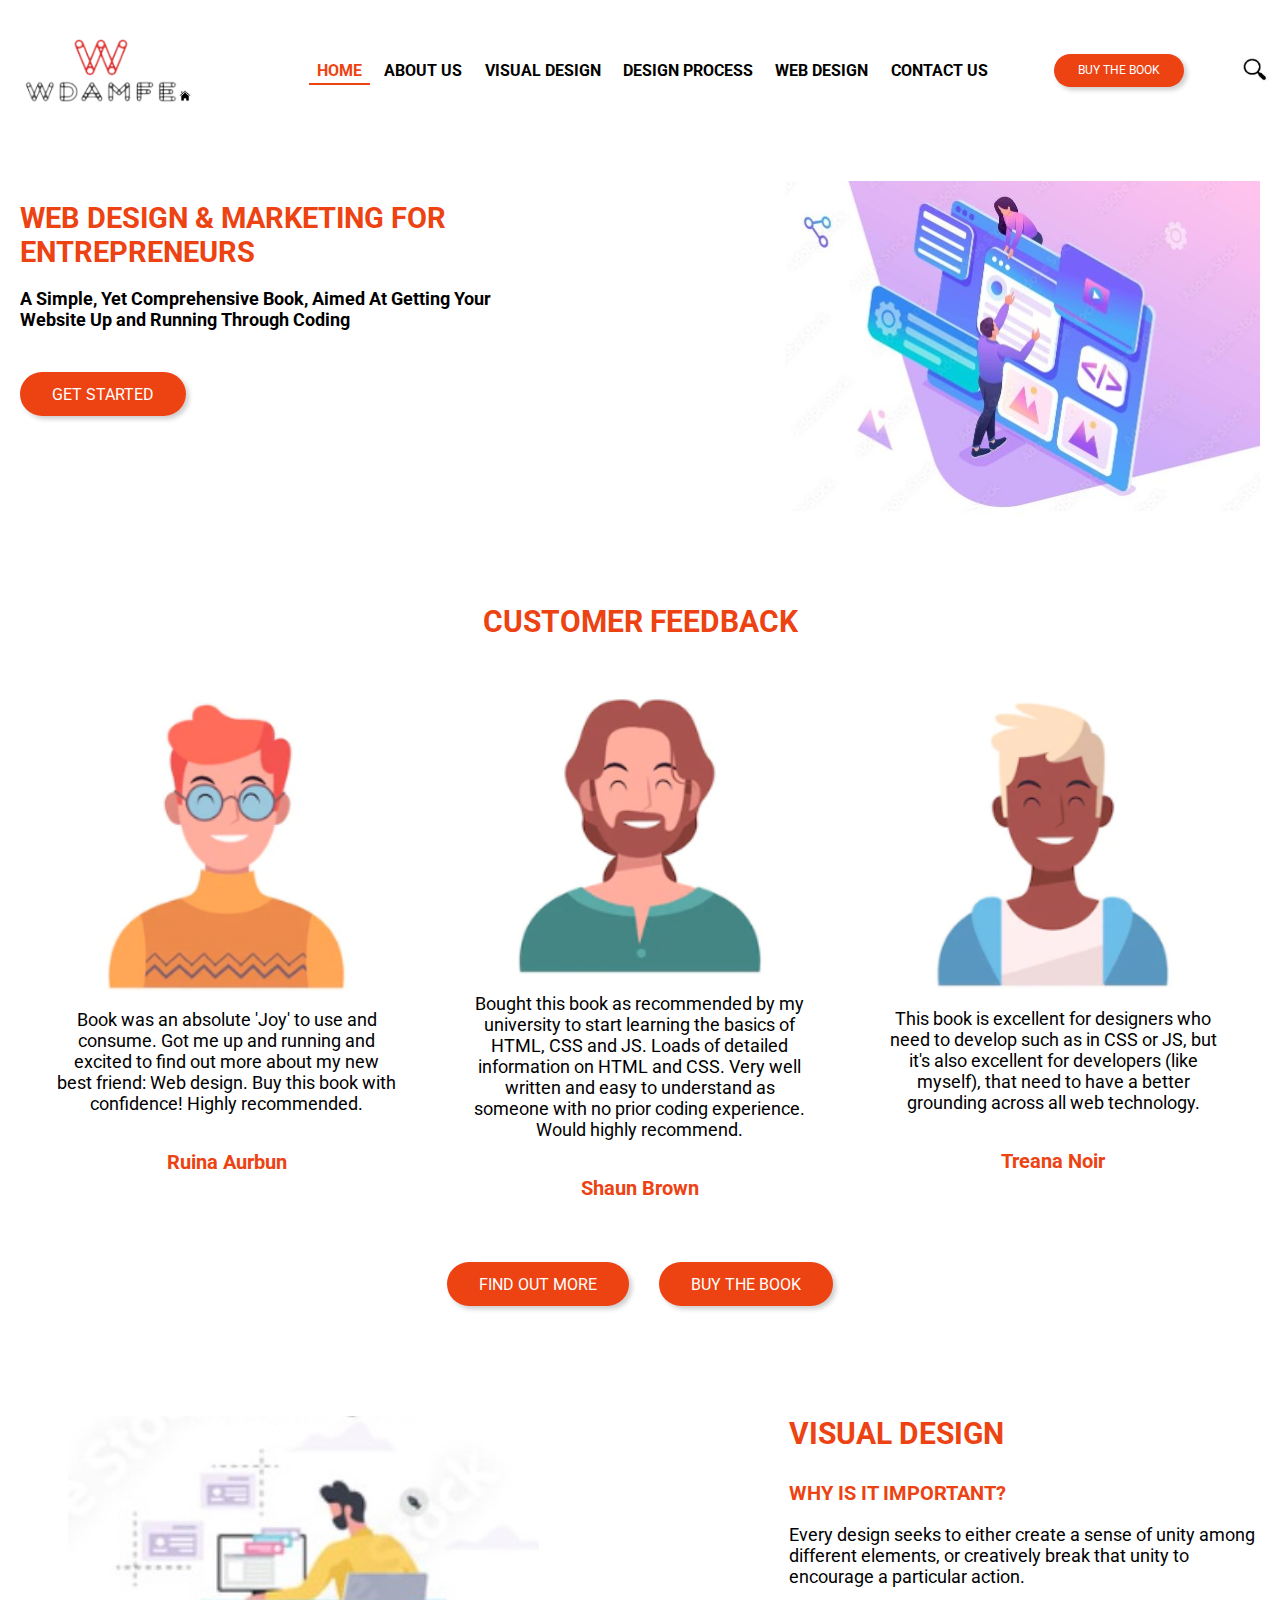
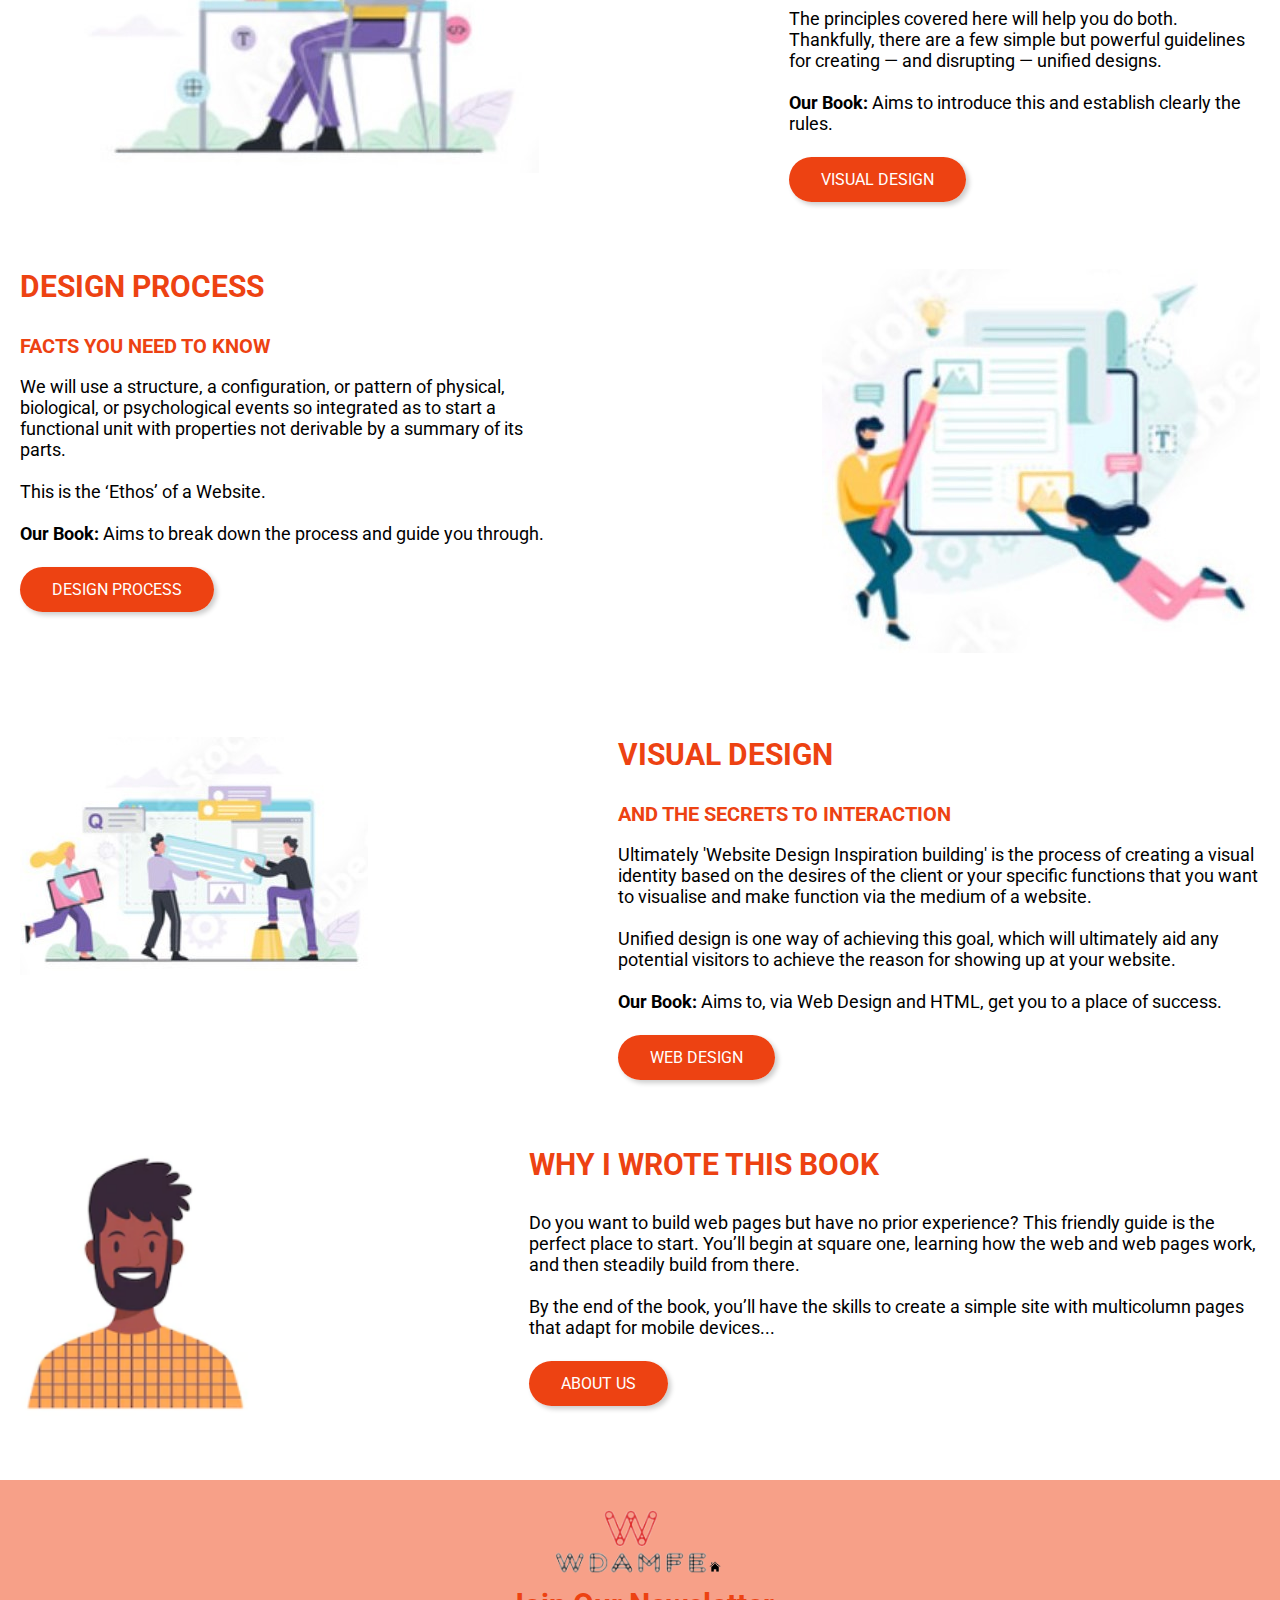
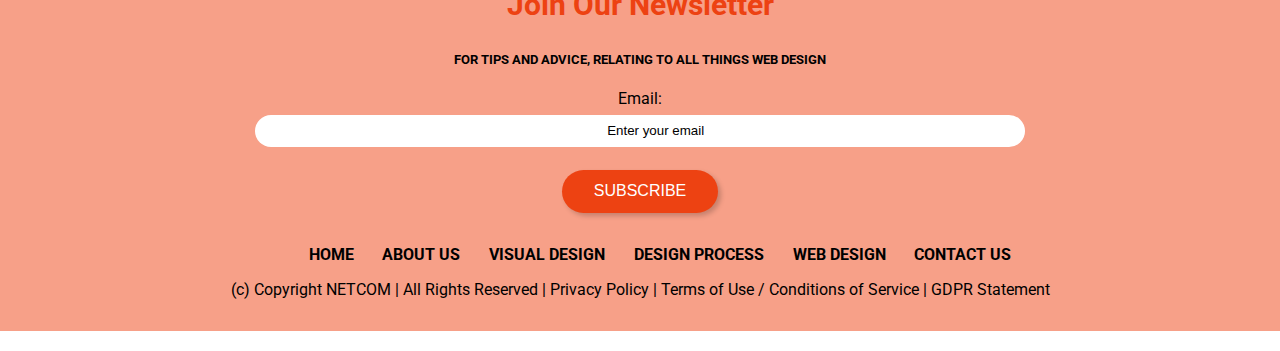
<file: index.html>
<!DOCTYPE html>
<html lang="en">
	<head>
		<meta charset="UTF-8" />
		<meta name="viewport" content="width=device-width, initial-scale=1.0" />
		<link rel="icon" type="image/x-icon" href="./favicon.ico" />
		<meta name="keywords" content="HTML, Meta Tags, Metadata" />
		<meta
			name="description"
			content="100% Web Design/Buy the Book! A Complete Guide To Understanding Web Design - Written by NETCOM, Illustrated by V. Gogh, Price: £17.99, Length: 784 pages."
		/>

		<title>Web Design by Netcom Training Ltd</title>

		<link rel="stylesheet" href="./css/styles.css" />
		<link rel="preconnect" href="https://fonts.googleapis.com" />
		<link rel="preconnect" href="https://fonts.gstatic.com" crossorigin />
		<link
			href="https://fonts.googleapis.com/css2?family=Roboto:wght@100;300;400;700&display=swap"
			rel="stylesheet"
		/>
	</head>
	<body>
		<!-- header -->
		<header>
			<a href="index.html">
				<img class="logo" src="./images/LogoA_trns.png" />
			</a>
			<div class="mobile-menu-icon">
				<img
					id="menu"
					class="menu-image"
					src="./images/menu.jpg"
					alt="Mobile Menu"
				/>
			</div>
			<nav class="nav-menu" id="nav-menu">
				<ul>
					<li><a class="active" href="index.html">HOME</a></li>
					<li><a href="about-us.html">ABOUT US</a></li>
					<li><a href="visual-design.html">VISUAL DESIGN</a></li>
					<li><a href="design-process.html">DESIGN PROCESS</a></li>
					<li><a href="web-design.html">WEB DESIGN</a></li>
					<li><a href="contact-us.html">CONTACT US</a></li>
				</ul>
			</nav>
			<a
				class="buy-the-book"
				href="https://www.amazon.co.uk/Learning-Design-Jennifer-Nieder-Robbins/dp/1491960205/ref=sr_1_1?crid=XLUQOAEK6E9G&keywords=learning+web+design&qid=1643105558&sprefix=learning+web+design%2Caps%2C74&sr=8-1"
				target="_blank"
				rel="noreferrer noopener"
			>
				BUY THE BOOK
			</a>
			<img class="search-image" src="./images/search.png" />
		</header>
		<!-- main -->
		<main>
			<section>
				<div class="left-side">
					<h1>WEB DESIGN & MARKETING FOR ENTREPRENEURS</h1>
					<p class="section-1">
						A Simple, Yet Comprehensive Book, Aimed At Getting Your Website Up
						and Running Through Coding
					</p>
					<a class="button-left" href="#customers">GET STARTED</a>
				</div>
				<div class="right-side">
					<img src="./images/webdesign_img1.jpg" />
				</div>
			</section>
			<section class="customers" id="customers">
				<h2>CUSTOMER FEEDBACK</h2>
				<div class="customer-cards-container">
					<div class="customer-card">
						<img class="customer-image" src="./images/img1_cust.png" />
						<p class="customer-text">
							Book was an absolute 'Joy' to use and consume. Got me up and
							running and excited to find out more about my new best friend: Web
							design. Buy this book with confidence! Highly recommended.
						</p>
						<h4 class="customer-name">Ruina Aurbun</h4>
					</div>
					<div class="customer-card">
						<img class="customer-image" src="./images/img2_cust.png" />
						<p class="customer-text">
							Bought this book as recommended by my university to start learning
							the basics of HTML, CSS and JS. Loads of detailed information on
							HTML and CSS. Very well written and easy to understand as someone
							with no prior coding experience. Would highly recommend.
						</p>
						<h4 class="customer-name">Shaun Brown</h4>
					</div>
					<div class="customer-card">
						<img class="customer-image" src="./images/img3_cust.png" />
						<p class="customer-text">
							This book is excellent for designers who need to develop such as
							in CSS or JS, but it's also excellent for developers (like
							myself), that need to have a better grounding across all web
							technology.
						</p>
						<h4 class="customer-name">Treana Noir</h4>
					</div>
				</div>
				<div class="buttons-container">
					<a class="button-left" href="visual-design.html">FIND OUT MORE</a>
					<a
						class="button-left"
						href="https://www.amazon.co.uk/Learning-Design-Jennifer-Nieder-Robbins/dp/1491960205/ref=sr_1_1?crid=XLUQOAEK6E9G&keywords=learning+web+design&qid=1643105558&sprefix=learning+web+design%2Caps%2C74&sr=8-1"
						target="_blank"
						rel="noreferrer noopener"
					>
						BUY THE BOOK
					</a>
				</div>
			</section>
			<section>
				<div class="left-side">
					<img src="./images/webdesign_img2.jpg" />
				</div>
				<div class="right-side">
					<h2>VISUAL DESIGN</h2>
					<h4>WHY IS IT IMPORTANT?</h4>
					<p>
						Every design seeks to either create a sense of unity among different
						elements, or creatively break that unity to encourage a particular
						action. <br />
						<br />
						The principles covered here will help you do both. Thankfully, there
						are a few simple but powerful guidelines for creating — and
						disrupting — unified designs. <br /><br />
						<strong>Our Book:</strong> Aims to introduce this and establish
						clearly the rules.
					</p>

					<a class="button-left" href="visual-design.html">VISUAL DESIGN</a>
				</div>
			</section>
			<section>
				<div class="left-side">
					<h2>DESIGN PROCESS</h2>
					<h4>FACTS YOU NEED TO KNOW</h4>
					<p>
						We will use a structure, a configuration, or pattern of physical,
						biological, or psychological events so integrated as to start a
						functional unit with properties not derivable by a summary of its
						parts. <br />
						<br />
						This is the ‘Ethos’ of a Website. <br />
						<br />
						<strong>Our Book:</strong> Aims to break down the process and guide
						you through.
					</p>

					<a class="button-left" href="design-process.html">DESIGN PROCESS</a>
				</div>
				<div class="right-side">
					<img src="./images/webdesign_img3.jpg" />
				</div>
			</section>
			<section>
				<div class="left-side">
					<img src="./images/webdesign_img4.jpg" />
				</div>
				<div class="right-side">
					<h2>VISUAL DESIGN</h2>
					<h4>AND THE SECRETS TO INTERACTION</h4>
					<p>
						Ultimately 'Website Design Inspiration building' is the process of
						creating a visual identity based on the desires of the client or
						your specific functions that you want to visualise and make function
						via the medium of a website. <br /><br />
						Unified design is one way of achieving this goal, which will
						ultimately aid any potential visitors to achieve the reason for
						showing up at your website. <br /><br />
						<strong>Our Book:</strong> Aims to, via Web Design and HTML, get you
						to a place of success.
					</p>

					<a class="button-left" href="web-design.html">WEB DESIGN</a>
				</div>
			</section>
			<section>
				<div class="left-side">
					<img class="author-image" src="./images/img4_author.png" />
				</div>
				<div class="right-side">
					<h2>WHY I WROTE THIS BOOK</h2>

					<p>
						Do you want to build web pages but have no prior experience? This
						friendly guide is the perfect place to start. You’ll begin at square
						one, learning how the web and web pages work, and then steadily
						build from there. <br /><br />
						By the end of the book, you’ll have the skills to create a simple
						site with multicolumn pages that adapt for mobile devices...
					</p>

					<a class="button-left" href="about-us.html">ABOUT US</a>
				</div>
			</section>
		</main>
		<!-- footer -->
		<footer>
			<a href="index.html">
				<img class="logo" src="./images/LogoA_trns.png" />
			</a>
			<h2>Join Our Newsletter</h2>
			<h5>FOR TIPS AND ADVICE, RELATING TO ALL THINGS WEB DESIGN</h5>
			<form class="subscribe-form">
				<label for="email">Email:</label>
				<input
					type="email"
					id="email"
					placeholder="Enter your email"
					name="email"
				/>
				<button type="submit" id="btn-subscribe" class="btn-subscribe">
					SUBSCRIBE
				</button>
			</form>
			<nav>
				<ul>
					<li><a class="active" href="index.html">HOME</a></li>
					<li><a href="about-us.html">ABOUT US</a></li>
					<li><a href="visual-design.html">VISUAL DESIGN</a></li>
					<li><a href="design-process.html">DESIGN PROCESS</a></li>
					<li><a href="web-design.html">WEB DESIGN</a></li>
					<li><a href="contact-us.html">CONTACT US</a></li>
				</ul>
			</nav>
			<p>
				(c) Copyright NETCOM | All Rights Reserved | Privacy Policy | Terms of
				Use / Conditions of Service | GDPR Statement
			</p>
		</footer>
		<script src="JS/app.js"></script>
	</body>
</html>
</file>
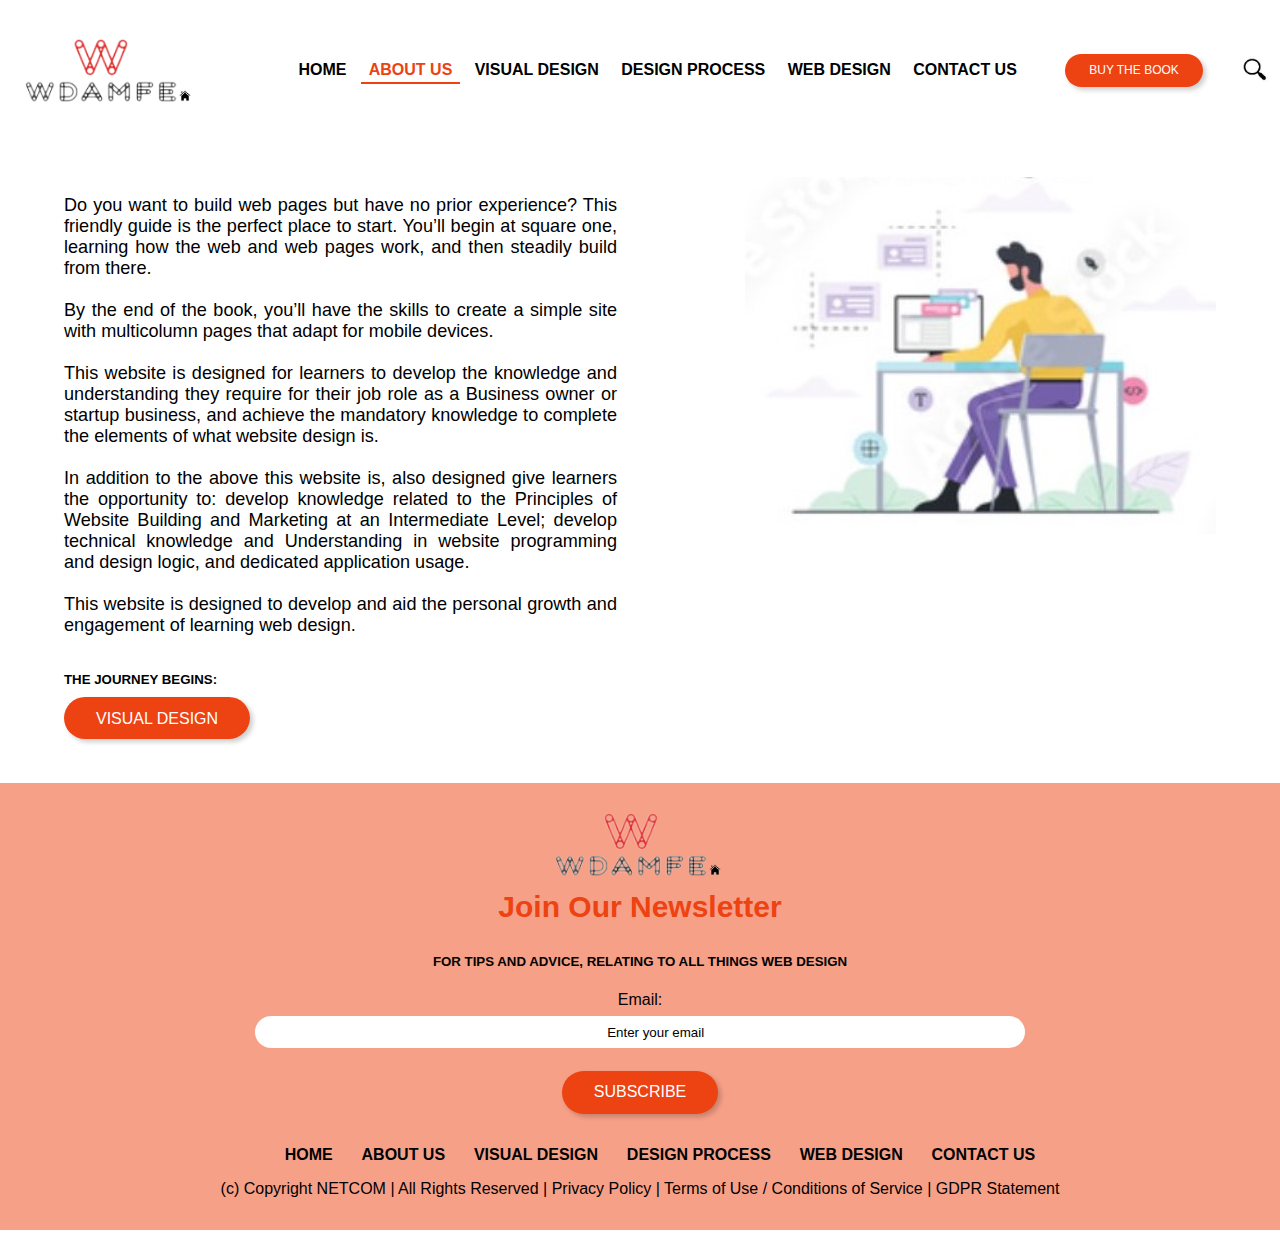
<file: about-us.html>
<!DOCTYPE html>
<html lang="en">
	<head>
		<meta charset="UTF-8" />
		<meta name="viewport" content="width=device-width, initial-scale=1.0" />
		<link rel="icon" type="image/x-icon" href="./favicon.ico" />
		<meta name="keywords" content="HTML, Meta Tags, Metadata" />
		<meta
			name="description"
			content="100% Web Design/Buy the Book! A Complete Guide To Understanding Web Design - Written by NETCOM, Illustrated by V. Gogh, Price: £17.99, Length: 784 pages."
		/>

		<title>About Us</title>

		<link rel="stylesheet" href="./css/styles.css" />
	</head>
	<body>
		<header>
			<a href="index.html">
				<img class="logo" src="./images/LogoA_trns.png" />
			</a>
			<div class="mobile-menu-icon">
				<img
					id="menu"
					class="menu-image"
					src="./images/menu.jpg"
					alt="Mobile Menu"
				/>
			</div>
			<nav class="nav-menu" id="nav-menu">
				<ul>
					<li><a href="index.html">HOME</a></li>
					<li><a class="active" href="about-us.html">ABOUT US</a></li>
					<li><a href="visual-design.html">VISUAL DESIGN</a></li>
					<li><a href="design-process.html">DESIGN PROCESS</a></li>
					<li><a href="web-design.html">WEB DESIGN</a></li>
					<li><a href="contact-us.html">CONTACT US</a></li>
				</ul>
			</nav>
			<a
				class="buy-the-book"
				href="https://www.amazon.co.uk/Learning-Design-Jennifer-Nieder-Robbins/dp/1491960205/ref=sr_1_1?crid=XLUQOAEK6E9G&keywords=learning+web+design&qid=1643105558&sprefix=learning+web+design%2Caps%2C74&sr=8-1"
				target="_blank"
				rel="noreferrer noopener"
			>
				BUY THE BOOK
			</a>
			<img class="search-image" src="./images/search.png" />
		</header>
		<main>
			<section class="section-page">
				<div class="left-side">
					<p>
						Do you want to build web pages but have no prior experience? This
						friendly guide is the perfect place to start. You’ll begin at square
						one, learning how the web and web pages work, and then steadily
						build from there. <br />
						<br />
						By the end of the book, you’ll have the skills to create a simple
						site with multicolumn pages that adapt for mobile devices. <br />
						<br />This website is designed for learners to develop the knowledge
						and understanding they require for their job role as a Business
						owner or startup business, and achieve the mandatory knowledge to
						complete the elements of what website design is. <br />
						<br />
						In addition to the above this website is, also designed give
						learners the opportunity to: develop knowledge related to the
						Principles of Website Building and Marketing at an Intermediate
						Level; develop technical knowledge and Understanding in website
						programming and design logic, and dedicated application usage.
						<br />
						<br />
						This website is designed to develop and aid the personal growth and
						engagement of learning web design.
					</p>
					<h5>THE JOURNEY BEGINS:</h5>

					<a class="button-left" href="visual-design.html">VISUAL DESIGN</a>
				</div>
				<div class="right-side">
					<img src="./images/webdesign_img2.jpg" />
				</div>
			</section>
		</main>
		<footer>
			<a href="index.html">
				<img class="logo" src="./images/LogoA_trns.png" />
			</a>
			<h2>Join Our Newsletter</h2>
			<h5>FOR TIPS AND ADVICE, RELATING TO ALL THINGS WEB DESIGN</h5>
			<form class="subscribe-form">
				<label for="email">Email:</label>
				<input
					type="email"
					id="email"
					placeholder="Enter your email"
					name="email"
				/>
				<button type="submit" id="btn-subscribe" class="btn-subscribe">
					SUBSCRIBE
				</button>
			</form>
			<nav>
				<ul>
					<li><a class="active" href="index.html">HOME</a></li>
					<li><a href="about-us.html">ABOUT US</a></li>
					<li><a href="visual-design.html">VISUAL DESIGN</a></li>
					<li><a href="design-process.html">DESIGN PROCESS</a></li>
					<li><a href="web-design.html">WEB DESIGN</a></li>
					<li><a href="contact-us.html">CONTACT US</a></li>
				</ul>
			</nav>
			<p>
				(c) Copyright NETCOM | All Rights Reserved | Privacy Policy | Terms of
				Use / Conditions of Service | GDPR Statement
			</p>
		</footer>
		<script src="JS/app.js"></script>
	</body>
</html>
</file>
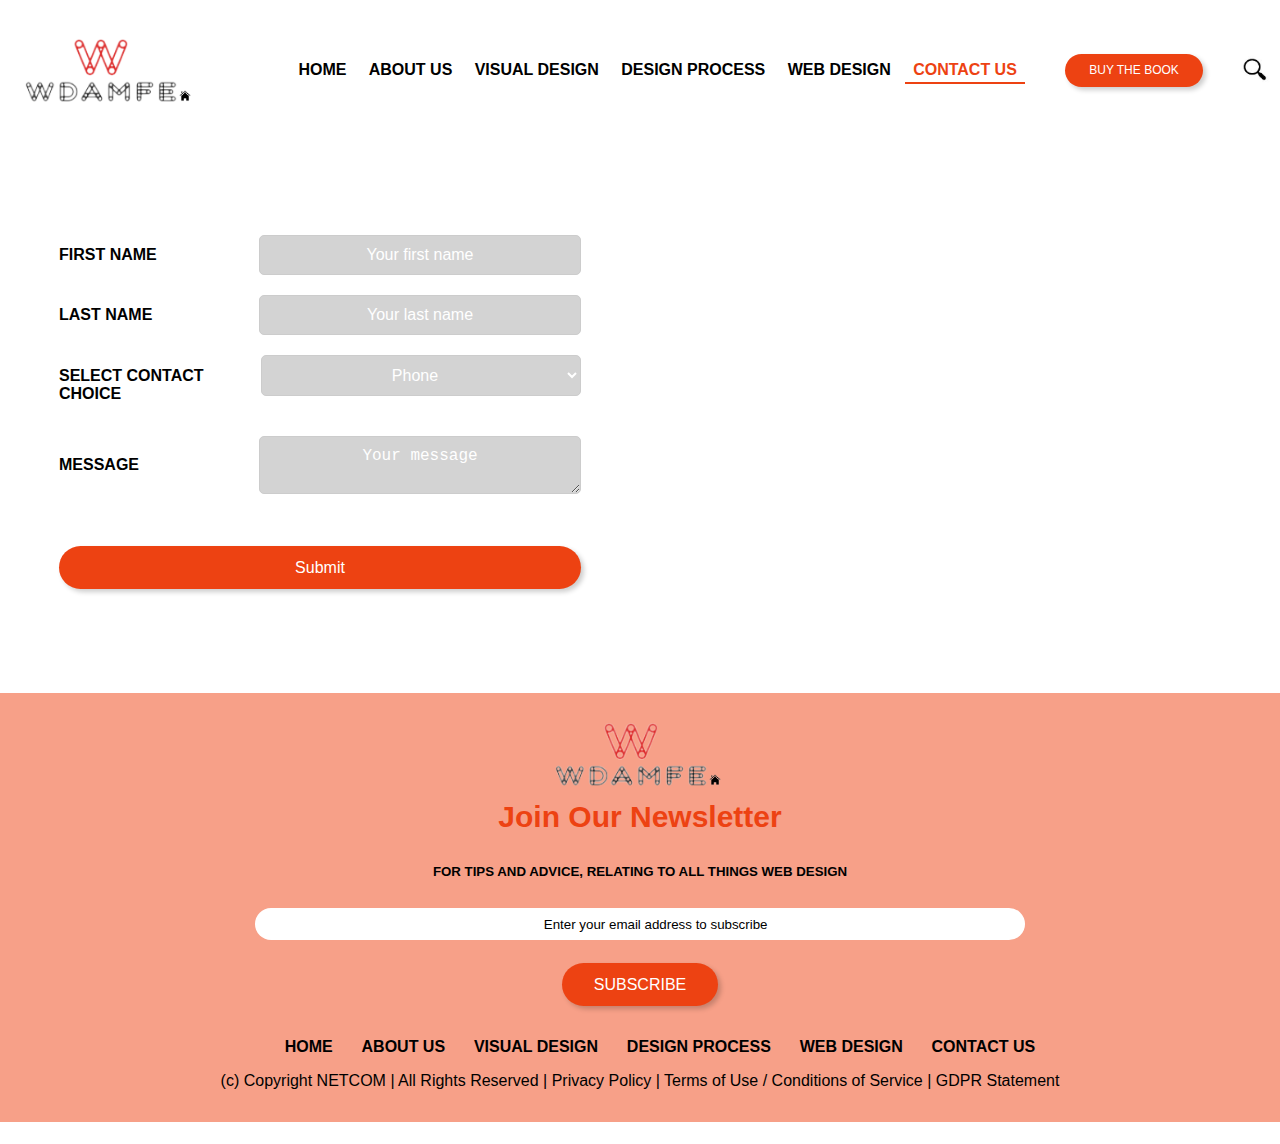
<file: contact-us.html>
<!DOCTYPE html>
<html lang="en">
	<head>
		<meta charset="UTF-8" />
		<meta name="viewport" content="width=device-width, initial-scale=1.0" />
		<link rel="icon" type="image/x-icon" href="./favicon.ico" />
		<meta name="keywords" content="HTML, Meta Tags, Metadata" />
		<meta
			name="description"
			content="100% Web Design/Buy the Book! A Complete Guide To Understanding Web Design - Written by NETCOM, Illustrated by V. Gogh, Price: £17.99, Length: 784 pages."
		/>

		<title>Contact Us</title>

		<link rel="stylesheet" href="./css/styles.css" />
	</head>
	<body>
		<header>
			<a href="index.html">
				<img class="logo" src="./images/LogoA_trns.png" />
			</a>
			<div class="mobile-menu-icon">
				<img
					id="menu"
					class="menu-image"
					src="./images/menu.jpg"
					alt="Mobile Menu"
				/>
			</div>
			<nav class="nav-menu" id="nav-menu">
				<ul>
					<li><a href="index.html">HOME</a></li>
					<li><a href="about-us.html">ABOUT US</a></li>
					<li><a href="visual-design.html">VISUAL DESIGN</a></li>
					<li><a href="design-process.html">DESIGN PROCESS</a></li>
					<li><a href="web-design.html">WEB DESIGN</a></li>
					<li><a class="active" href="contact-us.html">CONTACT US</a></li>
				</ul>
			</nav>
			<a
				class="buy-the-book"
				href="https://www.amazon.co.uk/Learning-Design-Jennifer-Nieder-Robbins/dp/1491960205/ref=sr_1_1?crid=XLUQOAEK6E9G&keywords=learning+web+design&qid=1643105558&sprefix=learning+web+design%2Caps%2C74&sr=8-1"
				target="_blank"
				rel="noreferrer noopener"
			>
				BUY THE BOOK
			</a>
			<img class="search-image" src="./images/search.png" />
		</header>
		<main>
			<div class="contact-container">
				<section class="contact-form">
					<form action="mailto:robert.abbah@netcomtraining.co.uk">
						<div class="input-container">
							<label for="first-name">FIRST NAME</label>
							<input
								type="text"
								id="first-name"
								name="first_name"
								placeholder="Your first name"
								required
							/>
						</div>
						<div class="input-container">
							<label for="last-name">LAST NAME</label>
							<input
								type="text"
								id="last-name"
								name="last_name"
								placeholder="Your last name"
								required
							/>
						</div>
						<div class="input-container">
							<label for="contact_choice">SELECT CONTACT CHOICE</label>
							<select id="contact_choice" name="Contact choice">
								<option value="Phone">Phone</option>
								<option value="Email">Email</option>
								<option value="WhatsApp">WhatsApp</option>
							</select>
						</div>
						<!-- <div class="input-container">
						<label for="email">EMAIL ADDRESS</label>
						<input
							type="text"
							id="email"
							name="email"
							placeholder="Your email address"
							required
						/>
					</div> -->
						<div class="input-container">
							<label for="message">MESSAGE</label>
							<textarea
								name="message"
								id="message"
								placeholder="Your message"
								required
							></textarea>
						</div>
						<button
							type="submit"
							title="Submit the form"
							class="btn-form-submit"
						>
							Submit
						</button>
					</form>
				</section>
				<section class="contact-map">
					<iframe
						src="https://www.google.com/maps/embed?pb=!1m18!1m12!1m3!1d155456.0190399526!2d-2.028778374298354!3d52.49723419881!2m3!1f0!2f0!3f0!3m2!1i1024!2i768!4f13.1!3m3!1m2!1s0x4870942d1b417173%3A0xca81fef0aeee7998!2sBirmingham!5e0!3m2!1ses-419!2suk!4v1694531222217!5m2!1ses-419!2suk"
						width="100%"
						height="auto"
						style="border: 0"
						allowfullscreen=""
						loading="lazy"
						referrerpolicy="no-referrer-when-downgrade"
					></iframe>
				</section>
			</div>
		</main>
		<footer>
			<a href="index.html">
				<img class="logo" src="./images/LogoA_trns.png" />
			</a>
			<h2>Join Our Newsletter</h2>
			<h5>FOR TIPS AND ADVICE, RELATING TO ALL THINGS WEB DESIGN</h5>
			<form class="subscribe-form">
				<!-- <label for="email">Email:</label> -->
				<input
					type="email"
					id="email"
					placeholder="Enter your email address to subscribe"
					name="email"
					required
				/>
				<button type="submit" id="btn-subscribe" class="btn-subscribe">
					SUBSCRIBE
				</button>
			</form>
			<nav>
				<ul>
					<li><a class="active" href="index.html">HOME</a></li>
					<li><a href="about-us.html">ABOUT US</a></li>
					<li><a href="visual-design.html">VISUAL DESIGN</a></li>
					<li><a href="design-process.html">DESIGN PROCESS</a></li>
					<li><a href="web-design.html">WEB DESIGN</a></li>
					<li><a href="contact-us.html">CONTACT US</a></li>
				</ul>
			</nav>
			<p>
				(c) Copyright NETCOM | All Rights Reserved | Privacy Policy | Terms of
				Use / Conditions of Service | GDPR Statement
			</p>
		</footer>
		<script src="JS/app.js"></script>
	</body>
</html>
</file>
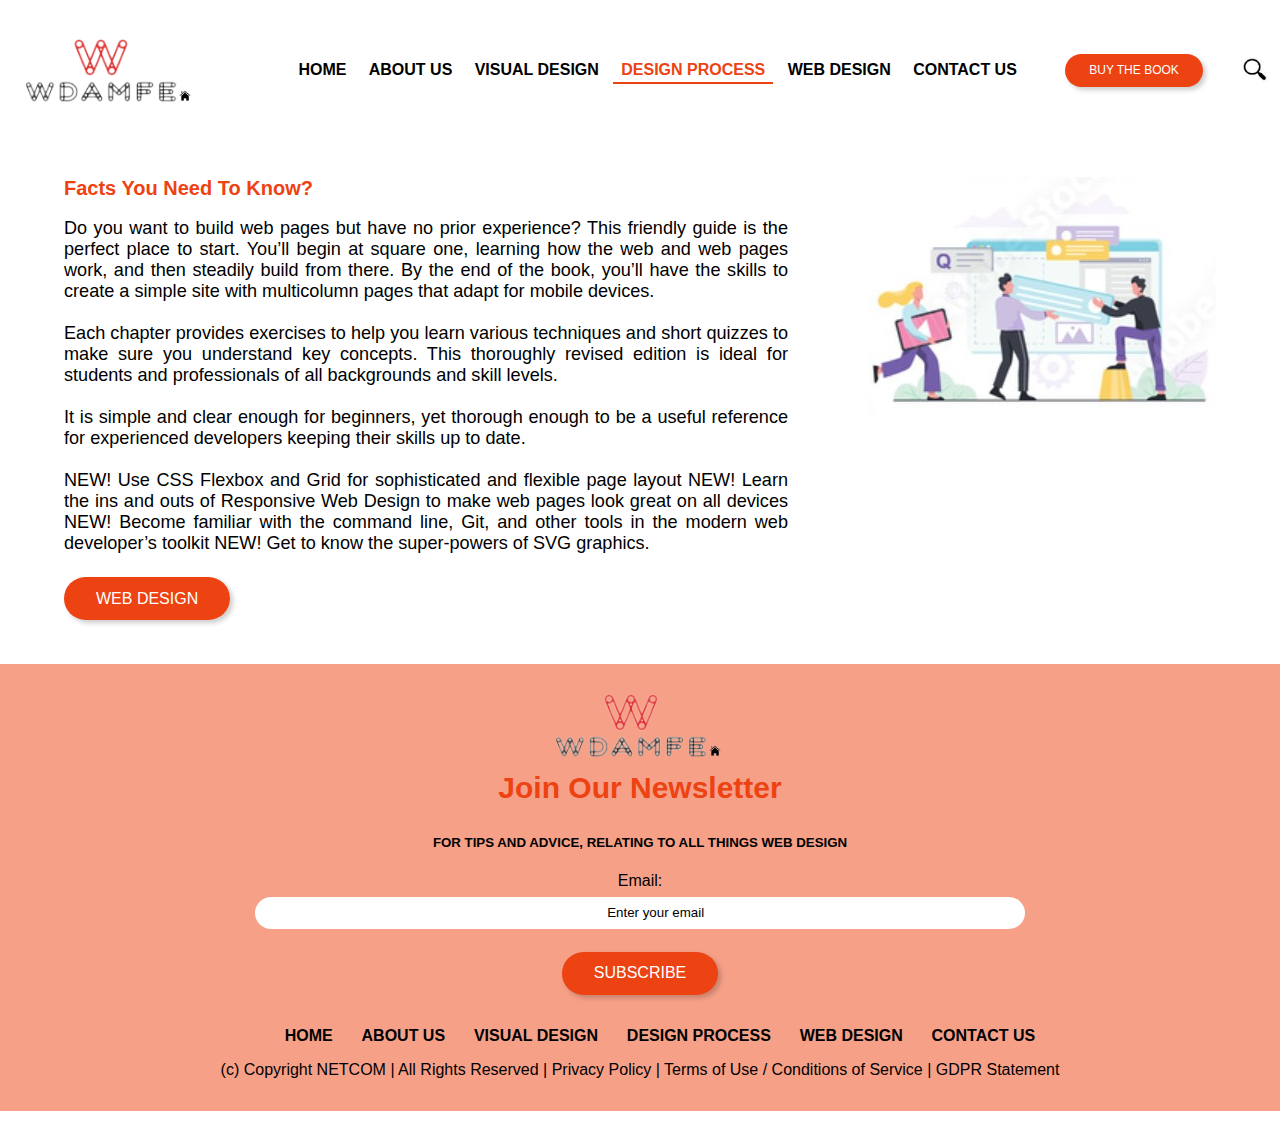
<file: design-process.html>
<!DOCTYPE html>
<html lang="en">
	<head>
		<meta charset="UTF-8" />
		<meta name="viewport" content="width=device-width, initial-scale=1.0" />
		<link rel="icon" type="image/x-icon" href="./favicon.ico" />
		<meta name="keywords" content="HTML, Meta Tags, Metadata" />
		<meta
			name="description"
			content="100% Web Design/Buy the Book! A Complete Guide To Understanding Web Design - Written by NETCOM, Illustrated by V. Gogh, Price: £17.99, Length: 784 pages."
		/>

		<title>Design Process</title>

		<link rel="stylesheet" href="./css/styles.css" />
	</head>
	<body>
		<header>
			<a href="index.html">
				<img class="logo" src="./images/LogoA_trns.png" />
			</a>
			<div class="mobile-menu-icon">
				<img
					id="menu"
					class="menu-image"
					src="./images/menu.jpg"
					alt="Mobile Menu"
				/>
			</div>
			<nav class="nav-menu" id="nav-menu">
				<ul>
					<li><a href="index.html">HOME</a></li>
					<li><a href="about-us.html">ABOUT US</a></li>
					<li><a href="visual-design.html">VISUAL DESIGN</a></li>
					<li>
						<a class="active" href="design-process.html">DESIGN PROCESS</a>
					</li>
					<li><a href="web-design.html">WEB DESIGN</a></li>
					<li><a href="contact-us.html">CONTACT US</a></li>
				</ul>
			</nav>
			<a
				class="buy-the-book"
				href="https://www.amazon.co.uk/Learning-Design-Jennifer-Nieder-Robbins/dp/1491960205/ref=sr_1_1?crid=XLUQOAEK6E9G&keywords=learning+web+design&qid=1643105558&sprefix=learning+web+design%2Caps%2C74&sr=8-1"
				target="_blank"
				rel="noreferrer noopener"
			>
				BUY THE BOOK
			</a>
			<img class="search-image" src="./images/search.png" />
		</header>
		<main>
			<section class="section-page">
				<div class="left-side">
					<h4>Facts You Need To Know?</h4>
					<p>
						Do you want to build web pages but have no prior experience? This
						friendly guide is the perfect place to start. You’ll begin at square
						one, learning how the web and web pages work, and then steadily
						build from there. By the end of the book, you’ll have the skills to
						create a simple site with multicolumn pages that adapt for mobile
						devices. <br /><br />
						Each chapter provides exercises to help you learn various techniques
						and short quizzes to make sure you understand key concepts. This
						thoroughly revised edition is ideal for students and professionals
						of all backgrounds and skill levels. <br /><br />
						It is simple and clear enough for beginners, yet thorough enough to
						be a useful reference for experienced developers keeping their
						skills up to date.<br /><br />
						NEW! Use CSS Flexbox and Grid for sophisticated and flexible page
						layout NEW! Learn the ins and outs of Responsive Web Design to make
						web pages look great on all devices NEW! Become familiar with the
						command line, Git, and other tools in the modern web developer’s
						toolkit NEW! Get to know the super-powers of SVG graphics.
					</p>

					<a class="button-left" href="web-design.html">WEB DESIGN</a>
				</div>
				<div class="right-side">
					<img src="./images/webdesign_img4.jpg" />
				</div>
			</section>
		</main>
		<footer>
			<a href="index.html">
				<img class="logo" src="./images/LogoA_trns.png" />
			</a>
			<h2>Join Our Newsletter</h2>
			<h5>FOR TIPS AND ADVICE, RELATING TO ALL THINGS WEB DESIGN</h5>
			<form class="subscribe-form">
				<label for="email">Email:</label>
				<input
					type="email"
					id="email"
					placeholder="Enter your email"
					name="email"
				/>
				<button type="submit" id="btn-subscribe" class="btn-subscribe">
					SUBSCRIBE
				</button>
			</form>
			<nav>
				<ul>
					<li><a class="active" href="index.html">HOME</a></li>
					<li><a href="about-us.html">ABOUT US</a></li>
					<li><a href="visual-design.html">VISUAL DESIGN</a></li>
					<li><a href="design-process.html">DESIGN PROCESS</a></li>
					<li><a href="web-design.html">WEB DESIGN</a></li>
					<li><a href="contact-us.html">CONTACT US</a></li>
				</ul>
			</nav>
			<p>
				(c) Copyright NETCOM | All Rights Reserved | Privacy Policy | Terms of
				Use / Conditions of Service | GDPR Statement
			</p>
		</footer>
		<script src="JS/app.js"></script>
	</body>
</html>
</file>
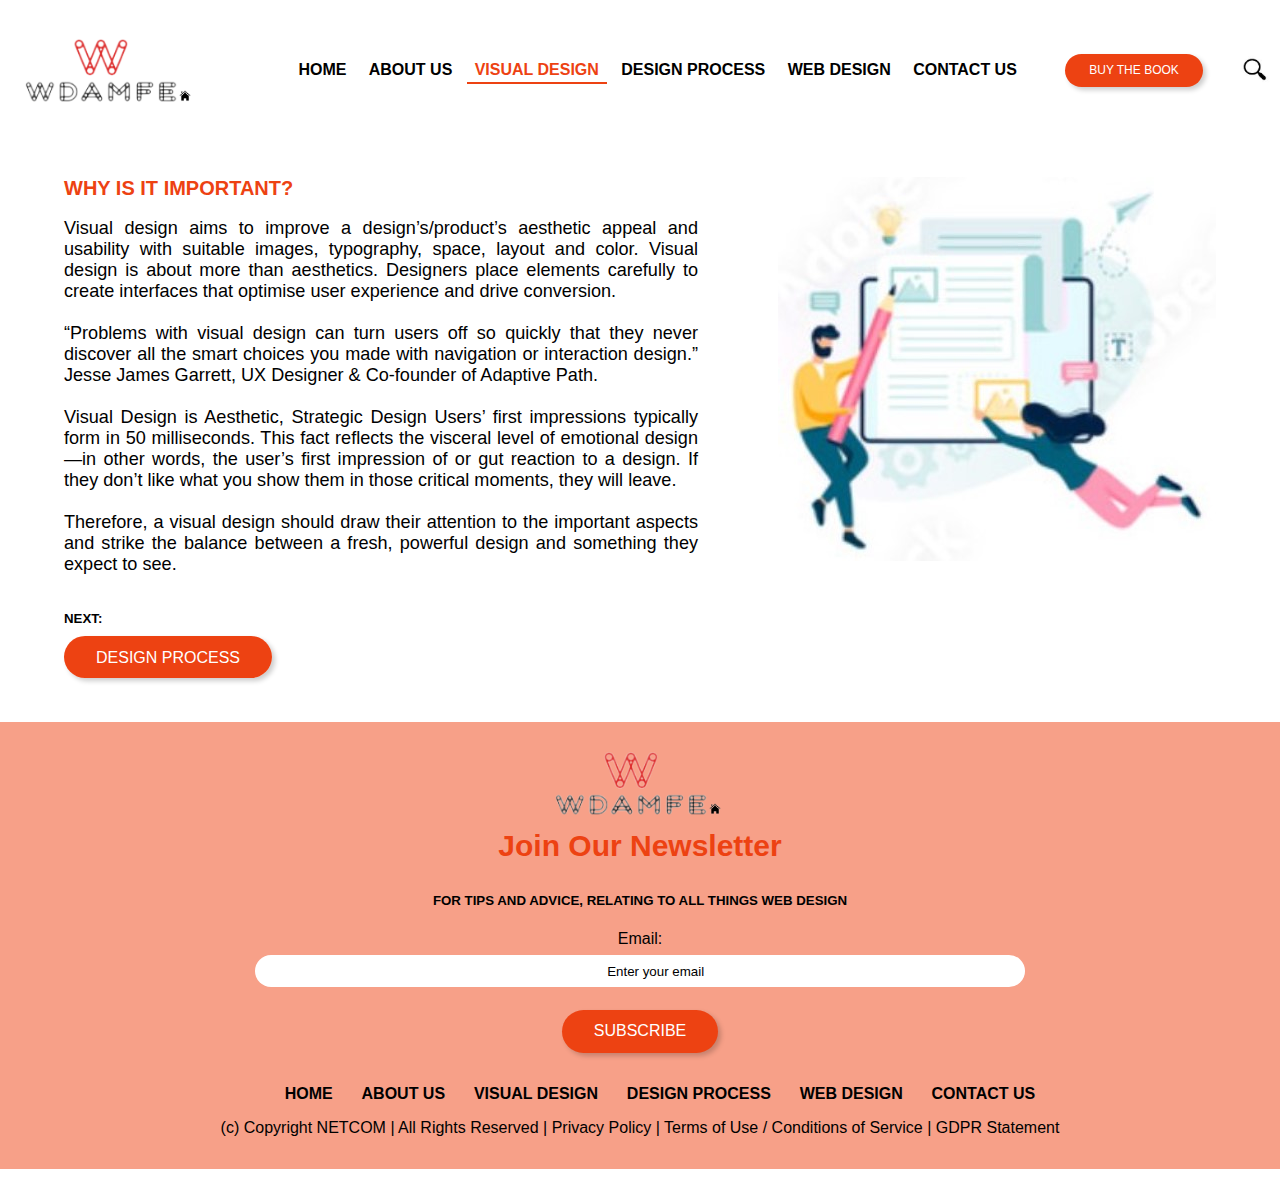
<file: visual-design.html>
<!DOCTYPE html>
<html lang="en">
	<head>
		<meta charset="UTF-8" />
		<meta name="viewport" content="width=device-width, initial-scale=1.0" />
		<link rel="icon" type="image/x-icon" href="./favicon.ico" />
		<meta name="keywords" content="HTML, Meta Tags, Metadata" />
		<meta
			name="description"
			content="100% Web Design/Buy the Book! A Complete Guide To Understanding Web Design - Written by NETCOM, Illustrated by V. Gogh, Price: £17.99, Length: 784 pages."
		/>

		<title>Visual Design</title>

		<link rel="stylesheet" href="./css/styles.css" />
	</head>
	<body>
		<header>
			<a href="index.html">
				<img class="logo" src="./images/LogoA_trns.png" />
			</a>
			<div class="mobile-menu-icon">
				<img
					id="menu"
					class="menu-image"
					src="./images/menu.jpg"
					alt="Mobile Menu"
				/>
			</div>
			<nav class="nav-menu" id="nav-menu">
				<ul>
					<li><a href="index.html">HOME</a></li>
					<li><a href="about-us.html">ABOUT US</a></li>
					<li><a class="active" href="visual-design.html">VISUAL DESIGN</a></li>
					<li><a href="design-process.html">DESIGN PROCESS</a></li>
					<li><a href="web-design.html">WEB DESIGN</a></li>
					<li><a href="contact-us.html">CONTACT US</a></li>
				</ul>
			</nav>
			<a
				class="buy-the-book"
				href="https://www.amazon.co.uk/Learning-Design-Jennifer-Nieder-Robbins/dp/1491960205/ref=sr_1_1?crid=XLUQOAEK6E9G&keywords=learning+web+design&qid=1643105558&sprefix=learning+web+design%2Caps%2C74&sr=8-1"
				target="_blank"
				rel="noreferrer noopener"
			>
				BUY THE BOOK
			</a>
			<img class="search-image" src="./images/search.png" />
		</header>
		<main>
			<section class="section-page">
				<div class="left-side">
					<h4>WHY IS IT IMPORTANT?</h4>
					<p>
						Visual design aims to improve a design’s/product’s aesthetic appeal
						and usability with suitable images, typography, space, layout and
						color. Visual design is about more than aesthetics. Designers place
						elements carefully to create interfaces that optimise user
						experience and drive conversion. <br /><br />
						“Problems with visual design can turn users off so quickly that they
						never discover all the smart choices you made with navigation or
						interaction design.” Jesse James Garrett, UX Designer & Co-founder
						of Adaptive Path. <br />
						<br />
						Visual Design is Aesthetic, Strategic Design Users’ first
						impressions typically form in 50 milliseconds. This fact reflects
						the visceral level of emotional design—in other words, the user’s
						first impression of or gut reaction to a design. If they don’t like
						what you show them in those critical moments, they will leave.
						<br /><br />
						Therefore, a visual design should draw their attention to the
						important aspects and strike the balance between a fresh, powerful
						design and something they expect to see.
					</p>
					<h5>NEXT:</h5>

					<a class="button-left" href="design-process.html">DESIGN PROCESS</a>
				</div>
				<div class="right-side">
					<img src="./images/webdesign_img3.jpg" />
				</div>
			</section>
		</main>
		<footer>
			<a href="index.html">
				<img class="logo" src="./images/LogoA_trns.png" />
			</a>
			<h2>Join Our Newsletter</h2>
			<h5>FOR TIPS AND ADVICE, RELATING TO ALL THINGS WEB DESIGN</h5>
			<form class="subscribe-form">
				<label for="email">Email:</label>
				<input
					type="email"
					id="email"
					placeholder="Enter your email"
					name="email"
				/>
				<button type="submit" id="btn-subscribe" class="btn-subscribe">
					SUBSCRIBE
				</button>
			</form>
			<nav>
				<ul>
					<li><a class="active" href="index.html">HOME</a></li>
					<li><a href="about-us.html">ABOUT US</a></li>
					<li><a href="visual-design.html">VISUAL DESIGN</a></li>
					<li><a href="design-process.html">DESIGN PROCESS</a></li>
					<li><a href="web-design.html">WEB DESIGN</a></li>
					<li><a href="contact-us.html">CONTACT US</a></li>
				</ul>
			</nav>
			<p>
				(c) Copyright NETCOM | All Rights Reserved | Privacy Policy | Terms of
				Use / Conditions of Service | GDPR Statement
			</p>
		</footer>
		<script src="JS/app.js"></script>
	</body>
</html>
</file>
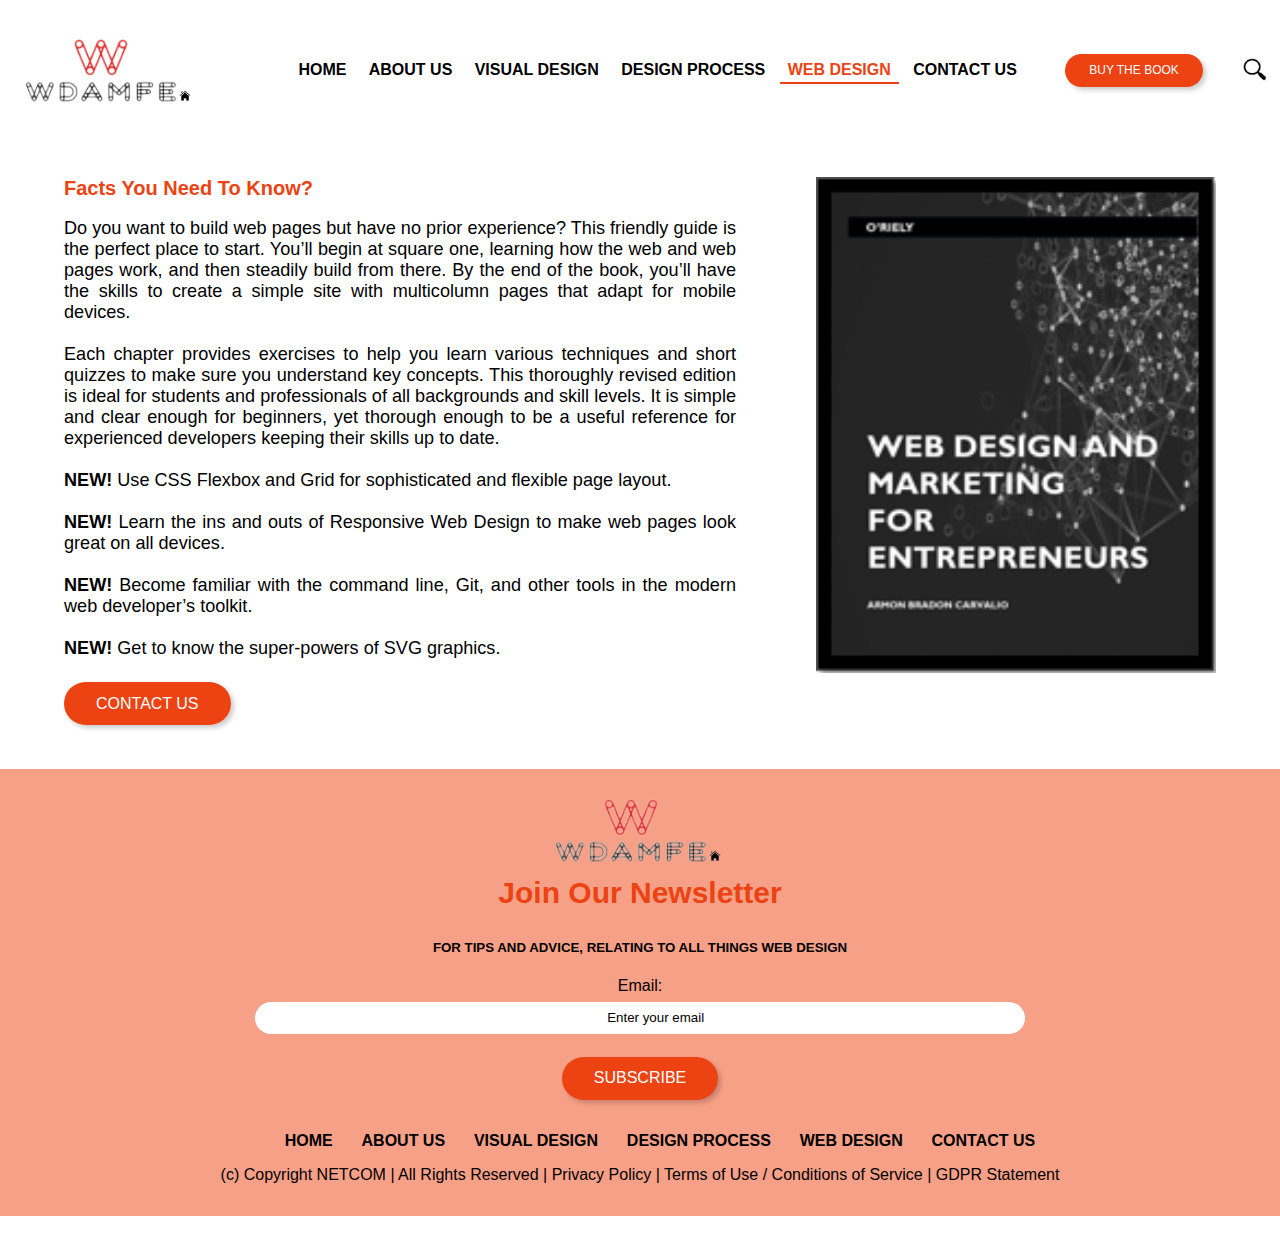
<file: web-design.html>
<!DOCTYPE html>
<html lang="en">
	<head>
		<meta charset="UTF-8" />
		<meta name="viewport" content="width=device-width, initial-scale=1.0" />
		<link rel="icon" type="image/x-icon" href="./favicon.ico" />
		<meta name="keywords" content="HTML, Meta Tags, Metadata" />
		<meta
			name="description"
			content="100% Web Design/Buy the Book! A Complete Guide To Understanding Web Design - Written by NETCOM, Illustrated by V. Gogh, Price: £17.99, Length: 784 pages."
		/>

		<title>Web Design</title>

		<link rel="stylesheet" href="./css/styles.css" />
	</head>
	<body>
		<header>
			<a href="index.html">
				<img class="logo" src="./images/LogoA_trns.png" />
			</a>
			<div class="mobile-menu-icon">
				<img
					id="menu"
					class="menu-image"
					src="./images/menu.jpg"
					alt="Mobile Menu"
				/>
			</div>
			<nav class="nav-menu" id="nav-menu">
				<ul>
					<li><a href="index.html">HOME</a></li>
					<li><a href="about-us.html">ABOUT US</a></li>
					<li><a href="visual-design.html">VISUAL DESIGN</a></li>
					<li><a href="design-process.html">DESIGN PROCESS</a></li>
					<li><a class="active" href="web-design.html">WEB DESIGN</a></li>
					<li><a href="contact-us.html">CONTACT US</a></li>
				</ul>
			</nav>
			<a
				class="buy-the-book"
				href="https://www.amazon.co.uk/Learning-Design-Jennifer-Nieder-Robbins/dp/1491960205/ref=sr_1_1?crid=XLUQOAEK6E9G&keywords=learning+web+design&qid=1643105558&sprefix=learning+web+design%2Caps%2C74&sr=8-1"
				target="_blank"
				rel="noreferrer noopener"
			>
				BUY THE BOOK
			</a>
			<img class="search-image" src="./images/search.png" />
		</header>
		<main>
			<section class="section-page">
				<div class="left-side">
					<h4>Facts You Need To Know?</h4>
					<p>
						Do you want to build web pages but have no prior experience? This
						friendly guide is the perfect place to start. You’ll begin at square
						one, learning how the web and web pages work, and then steadily
						build from there. By the end of the book, you’ll have the skills to
						create a simple site with multicolumn pages that adapt for mobile
						devices. <br />
						<br />
						Each chapter provides exercises to help you learn various techniques
						and short quizzes to make sure you understand key concepts. This
						thoroughly revised edition is ideal for students and professionals
						of all backgrounds and skill levels. It is simple and clear enough
						for beginners, yet thorough enough to be a useful reference for
						experienced developers keeping their skills up to date. <br />
						<br />
						<strong>NEW!</strong> Use CSS Flexbox and Grid for sophisticated and
						flexible page layout. <br />
						<br />
						<strong>NEW!</strong> Learn the ins and outs of Responsive Web
						Design to make web pages look great on all devices. <br />
						<br />
						<strong>NEW!</strong> Become familiar with the command line, Git,
						and other tools in the modern web developer’s toolkit. <br />
						<br />
						<strong>NEW!</strong> Get to know the super-powers of SVG graphics.
					</p>

					<a class="button-left" href="contact-us.html">CONTACT US</a>
				</div>
				<div class="right-side">
					<img class="book-image" src="./images/book_cover.png" />
				</div>
			</section>
		</main>
		<footer>
			<a href="index.html">
				<img class="logo" src="./images/LogoA_trns.png" />
			</a>
			<h2>Join Our Newsletter</h2>
			<h5>FOR TIPS AND ADVICE, RELATING TO ALL THINGS WEB DESIGN</h5>
			<form class="subscribe-form">
				<label for="email">Email:</label>
				<input
					type="email"
					id="email"
					placeholder="Enter your email"
					name="email"
				/>
				<button type="submit" id="btn-subscribe" class="btn-subscribe">
					SUBSCRIBE
				</button>
			</form>
			<nav>
				<ul>
					<li><a class="active" href="index.html">HOME</a></li>
					<li><a href="about-us.html">ABOUT US</a></li>
					<li><a href="visual-design.html">VISUAL DESIGN</a></li>
					<li><a href="design-process.html">DESIGN PROCESS</a></li>
					<li><a href="web-design.html">WEB DESIGN</a></li>
					<li><a href="contact-us.html">CONTACT US</a></li>
				</ul>
			</nav>
			<p>
				(c) Copyright NETCOM | All Rights Reserved | Privacy Policy | Terms of
				Use / Conditions of Service | GDPR Statement
			</p>
		</footer>
		<script src="JS/app.js"></script>
	</body>
</html>
</file>
<file: css/styles.css>
body {
	position: relative;
	font-family: 'Roboto', sans-serif;
	background-color: white;
	box-sizing: border-box;
	margin: 20px auto;
	padding: 0;
	max-width: 1280px;
}

header {
	display: flex;
	justify-content: space-between;
	align-items: center;
	margin-bottom: 30px;
	padding: 5px 10px;
	/* border: 2px solid red; */
}

.mobile-menu-icon {
	display: none;
}

img.logo {
	max-width: 200px;
}

img.menu-image {
	width: 30px;
}

img.search-image {
	width: 30px;
	margin-top: -15px;
}

img.author-image {
	width: 600px;
	max-width: 90%;
}

img.customer-image {
	width: 250px;
}

img.book-image {
	width: 400px;
}

header nav ul {
	display: flex;
	justify-content: center;
	align-items: center;
	list-style-type: none;
}

header nav ul li a {
	font-size: 16px;
	font-weight: bold;
	margin: 0.2em;
	padding: 0.2em 0.5em;
	color: black;
	text-decoration: none;
	cursor: pointer;
	/* border: 2px solid red; */
}

header nav ul li a.active {
	color: #ed4212;
	border-bottom: 2px solid #ed4212;
}

header nav ul li a:hover {
	color: white;
	background-color: black;
	padding: 0.3em 0.5em;
	border-bottom: none;
}

button,
a.buy-the-book,
.send-message,
a.button-left {
	font-size: 16px;
	color: white;
	background-color: #ed4212;
	padding: 0.8em 2em;
	margin-top: 2em;
	border: none;
	outline: none;
	text-decoration: none;
	border-radius: 40px;
	box-shadow: 3px 3px 5px rgba(0, 0, 0, 0.2);
	cursor: pointer;
}

a.buy-the-book {
	font-size: 12px;
	margin: 0;
}

.buttons-container {
	display: flex;
	justify-content: center;
	align-items: center;
	gap: 30px;
	margin: 30px 0;
}

main {
	min-height: 1vh;
}

section {
	display: flex;
	justify-content: center;
	padding: 20px;
	margin: 40px auto;
	/* border: 2px solid blue; */
}

.left-side {
	padding-right: 250px;
}

main h1 {
	font-size: 29.3px;
	color: #ed4212;
}
main p {
	font-size: 18.1px;
	color: black;
	margin-bottom: 2em;
}
main p.section-1 {
	font-weight: bold;
	margin-bottom: 3em;
}

button.button-left {
	margin: 30px 0;
}

.customers {
	display: flex;
	flex-direction: column;
	justify-content: center;
}

h2 {
	font-size: 30px;
	color: #ed4212;
	margin: 0 auto;
	margin-bottom: 1em;
}

h4 {
	font-size: 20px;
	color: #ed4212;
	margin: 0;
}

.customer-cards-container {
	display: flex;
	justify-content: space-around;
}

.customer-card {
	display: flex;
	flex-direction: column;
	justify-content: center;
	align-items: center;
	width: 30%;
	padding: 0 2.2em;
	/* border: 2px solid red; */
}

.customer-card P {
	text-align: center;
}

.section-page {
	padding: 1rem 4rem;
}

.section-page .left-side {
	padding-right: 80px;
}

.section-page p {
	text-align: justify;
	margin-bottom: 2em;
}

.contact-container {
	display: flex;
	justify-content: space-between;
	width: 100%;
	/* flex-wrap: wrap; */
	/* border: 2px solid blue; */
}

.contact-form {
	width: 100%;
	max-width: 600px;
	text-align: left;
	margin: 4rem 0;
	/* border: 2px solid red; */
}

.contact-map {
	width: 100%;
	max-width: 600px;
	/* border: 2px solid red; */
}

.contact-form form .btn-form-submit {
	width: 100%;
}

.input-container,
select {
	display: flex;
	align-items: center;
	justify-content: space-between;
	margin-bottom: 20px;
}

.input-container label {
	font-weight: bold;
	width: 200px;
	text-align: left;
}

.input-container input[type='text'],
.input-container textarea,
select {
	width: 300px;
	padding: 10px;
	background-color: lightgray;
	border: 1px solid #ccc;
	border-radius: 5px;
	font-size: 16px;
	text-align: center;
}

select {
	width: 320px;
	color: white;
}

::placeholder {
	color: white;
}

textarea::placeholder {
	color: white;
}

footer {
	text-align: center;
	margin-top: 20px;
	padding: 1em;

	background-color: #f7a088;
	/* border: 2px solid green; */
}

footer form.subscribe-form {
	display: flex;
	flex-direction: column;
	justify-content: center;
	align-items: center;
	/* border: 2px solid black; */
}

footer input {
	width: 60%;
	height: 30px;
	margin: 0.5em 0;
	padding-left: 20px;
	border: none;
	outline: none;
	border-radius: 30px;
	text-align: center;
}

footer input::placeholder {
	color: black;
	padding-left: 1em;
}

footer nav ul {
	display: flex;
	justify-content: center;
	align-items: center;
	list-style-type: none;
}

footer nav ul a {
	font-size: 16px;
	font-weight: bold;
	margin: 0.8em;
	padding: 0.2em 0.1em;
	color: black;
	text-decoration: none;
	cursor: pointer;
}

footer nav ul a:hover {
	color: #ed4212;
}

footer .btn-subscribe {
	margin: 1em 0;
}

/* Mobile styles */
@media (max-width: 768px) {
	body {
		margin: 0 auto;
	}

	header {
		position: relative;
		justify-content: space-between;
		margin: 0;
		margin-bottom: 30px;
		padding: 5px 25px;
		/* border: 2px solid red; */
	}

	img.logo {
		max-width: 100px;
		cursor: pointer;
	}

	.mobile-menu-icon {
		display: block;
	}

	.nav-menu,
	.buy-the-book,
	.search-image {
		display: none;
	}

	.nav-menu.active {
		position: absolute;
		top: 45px;
		right: 30px;
		display: block;
		padding: 10px;
		background-color: white;
		border: 2px solid red;
	}

	.nav-menu.active ul {
		display: block;
	}

	.nav-menu.active a {
		font-size: 10px;
	}

	h2 {
		font-size: 20px;
		margin: 10px 0;
	}

	p {
		font-size: 10px;
	}

	section {
		flex-wrap: wrap;
	}

	.section-page {
		padding: 1em;
	}

	.section-page .left-side {
		padding: 0;
	}

	button,
	a.buy-the-book,
	.send-message,
	a.button-left {
		font-size: 12px;
	}

	button,
	button.get-started {
		margin: 2em 0;
	}

	.customer-cards-container {
		flex-wrap: wrap;
	}

	.customer-card {
		width: 100%;
	}

	.contact-container {
		flex-wrap: wrap;
	}

	.contact-form {
		padding: 0;
	}

	.input-container label {
		width: 120px;
	}

	.input-container input[type='text'],
	.input-container textarea {
		width: 180px;
	}

	select {
		width: 200px;
	}

	.left-side,
	.right-side {
		max-width: 90%;
		padding: 20px;
	}

	.left-side img,
	.right-side img {
		margin: 1rem 0;
		max-width: 90%;
	}

	.left-side h1 {
		font-size: 20px;
	}

	.left-side p {
		font-size: 12px;
	}

	ul {
		margin: 0;
		padding: 0;
		/* border: 2px solid red; */
	}

	footer {
		padding: 5px;
	}

	footer nav ul a {
		font-size: 9px;
		margin: 0 0.2em;
		padding: 0;
		/* border: 2px solid red; */
	}
}
</file>
